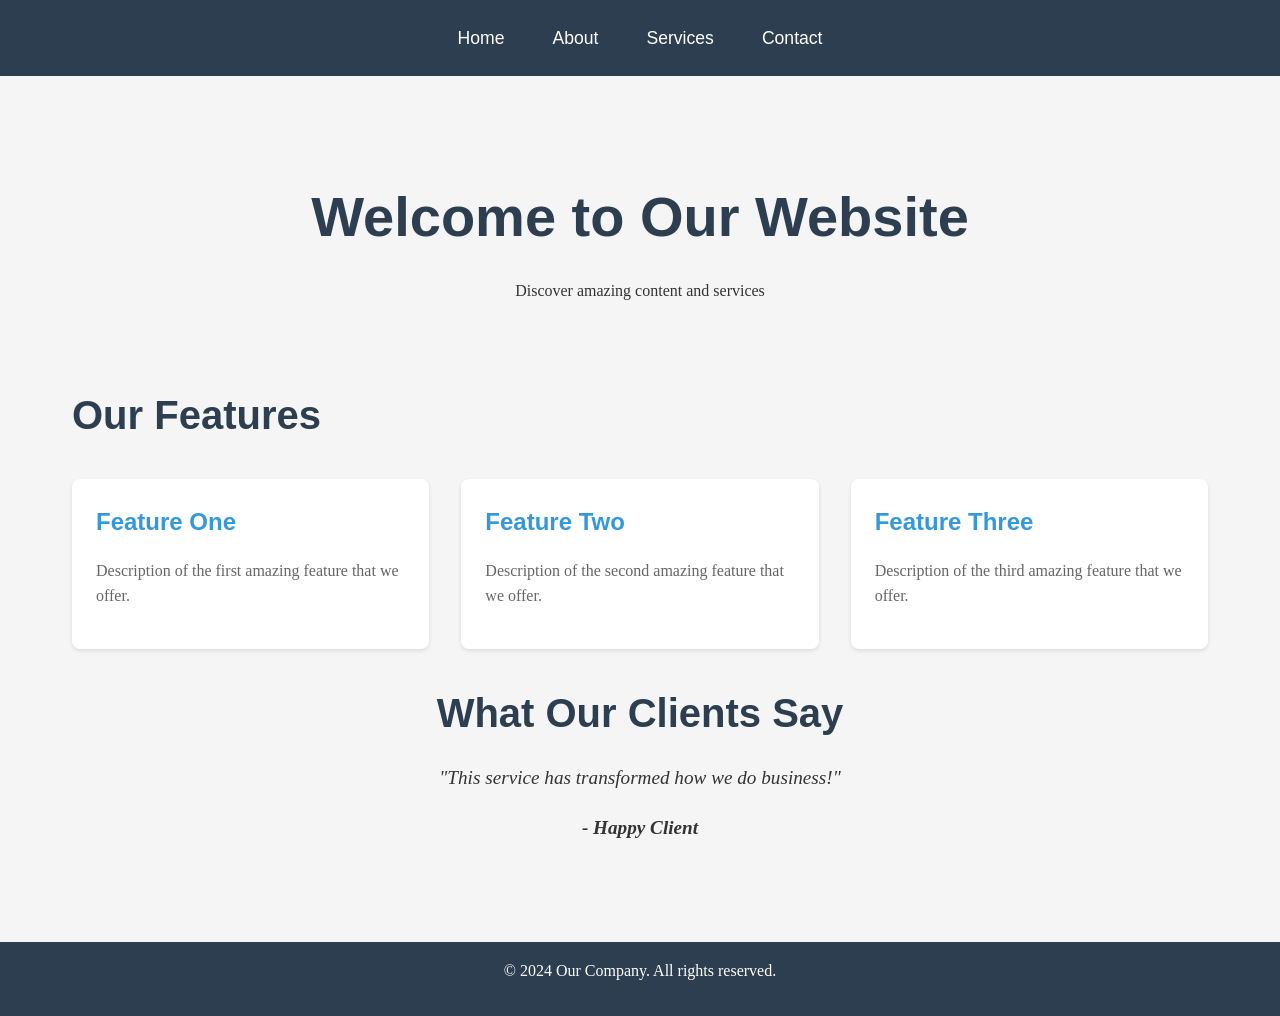
<file: index.html>
<!DOCTYPE html>
<html lang="en">
<head>
    <meta charset="UTF-8">
    <meta name="viewport" content="width=device-width, initial-scale=1.0">
    <title>Style Stage Project</title>
    <link rel="stylesheet" href="styles.css">
</head>
<body>
    <header>
        <nav>
            <ul>
                <li><a href="#home">Home</a></li>
                <li><a href="#about">About</a></li>
                <li><a href="#services">Services</a></li>
                <li><a href="#contact">Contact</a></li>
            </ul>
        </nav>
    </header>

    <main>
        <section id="hero">
            <h1>Welcome to Our Website</h1>
            <p>Discover amazing content and services</p>
        </section>

        <section id="features">
            <h2>Our Features</h2>
            <div class="feature-grid">
                <article>
                    <h3>Feature One</h3>
                    <p>Description of the first amazing feature that we offer.</p>
                </article>
                <article>
                    <h3>Feature Two</h3>
                    <p>Description of the second amazing feature that we offer.</p>
                </article>
                <article>
                    <h3>Feature Three</h3>
                    <p>Description of the third amazing feature that we offer.</p>
                </article>
            </div>
        </section>

        <section id="testimonials">
            <h2>What Our Clients Say</h2>
            <blockquote>
                <p>"This service has transformed how we do business!"</p>
                <cite>- Happy Client</cite>
            </blockquote>
        </section>
    </main>

    <footer>
        <p>&copy; 2024 Our Company. All rights reserved.</p>
    </footer>
</body>
</html>
</file>
<file: styles.css>
/* For The Base Styles */
:root {
    --primary-color: #2c3e50;
    --secondary-color: #3498db;
    --text-color: #333;
    --background-color: #f5f5f5;
    --max-width: 1200px;
}

* {
    margin: 0;
    padding: 0;
    box-sizing: border-box;
}

body {
    font-family: 'Georgia', serif;
    line-height: 1.6;
    color: var(--text-color);
    background-color: var(--background-color);
}

/* For Typography */
h1, h2, h3 {
    font-family: 'Arial', sans-serif;
    margin-bottom: 1rem;
}

h1 {
    font-size: 2.5rem;
    font-weight: 700;
    color: var(--primary-color);
}

h2 {
    font-size: 2rem;
    color: var(--primary-color);
}

h3 {
    font-size: 1.5rem;
    color: var(--secondary-color);
}

p {
    margin-bottom: 1rem;
}

/* For Mobile Layout */
header {
    background-color: var(--primary-color);
    padding: 1rem;
}

nav ul {
    list-style: none;
    display: flex;
    flex-direction: column;
    gap: 1rem;
}

nav a {
    color: white;
    text-decoration: none;
    font-family: 'Arial', sans-serif;
    font-size: 1.1rem;
    padding: 0.5rem;
    display: block;
}

main {
    padding: 2rem 1rem;
    max-width: var(--max-width);
    margin: 0 auto;
}

#hero {
    text-align: center;
    padding: 2rem 0;
}

.feature-grid {
    display: grid;
    grid-template-columns: 1fr;
    gap: 2rem;
    margin: 2rem 0;
}

article {
    background: white;
    padding: 1.5rem;
    border-radius: 8px;
    box-shadow: 0 2px 4px rgba(0,0,0,0.1);
}

#testimonials {
    text-align: center;
    margin: 2rem 0;
}

blockquote {
    font-style: italic;
    margin: 1rem 0;
}

cite {
    display: block;
    margin-top: 1rem;
    font-weight: bold;
}

footer {
    background-color: var(--primary-color);
    color: white;
    text-align: center;
    padding: 1rem;
    margin-top: 2rem;
}

/* For The Desktop Layout */
@media screen and (min-width: 768px) {
    nav ul {
        flex-direction: row;
        justify-content: center;
    }

    nav a {
        padding: 0.5rem 1rem;
    }

    .feature-grid {
        grid-template-columns: repeat(3, 1fr);
    }

    #hero {
        padding: 4rem 0;
    }

    h1 {
        font-size: 3.5rem;
    }

    h2 {
        font-size: 2.5rem;
    }

    main {
        padding: 2rem;
    }
}

/* For Any Additional Typography Enhancements */
a:hover {
    color: var(--secondary-color);
}

blockquote {
    font-size: 1.2rem;
    line-height: 1.8;
}

article p {
    color: #666;
}
</file>
